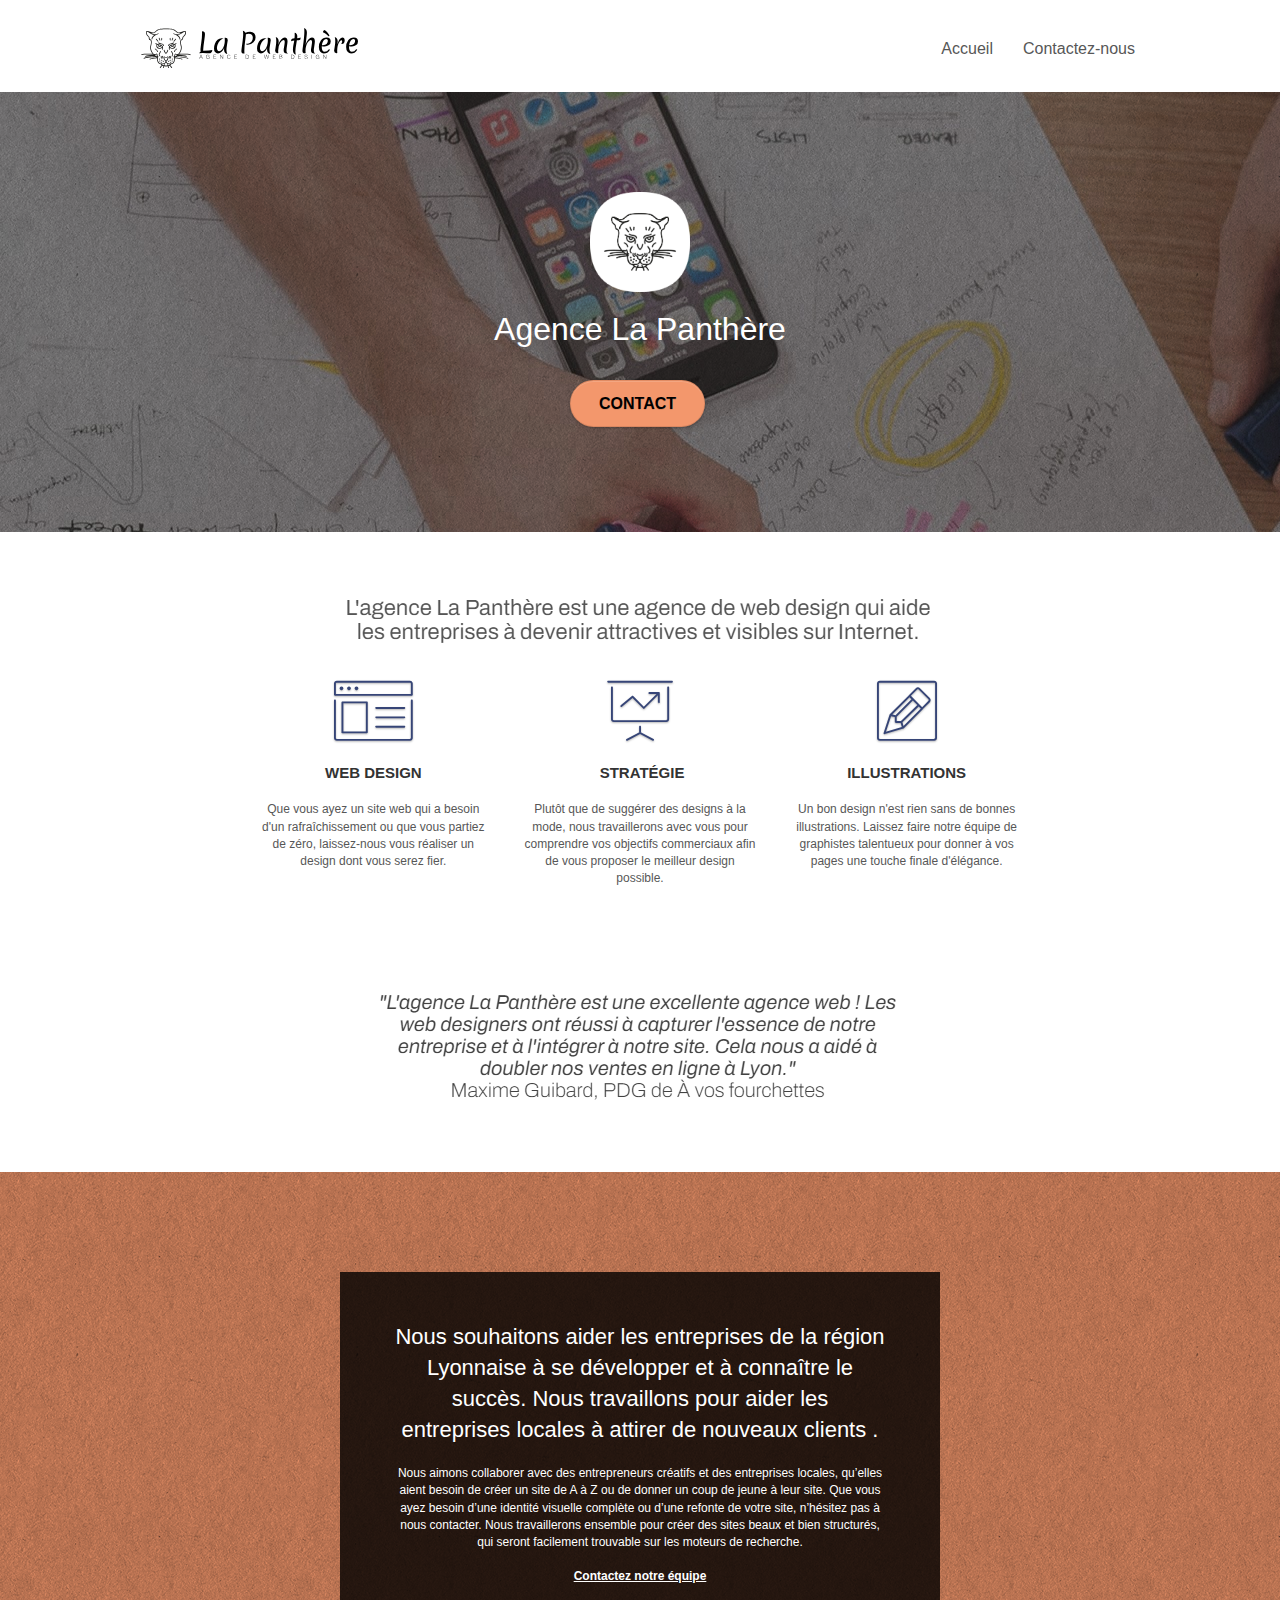
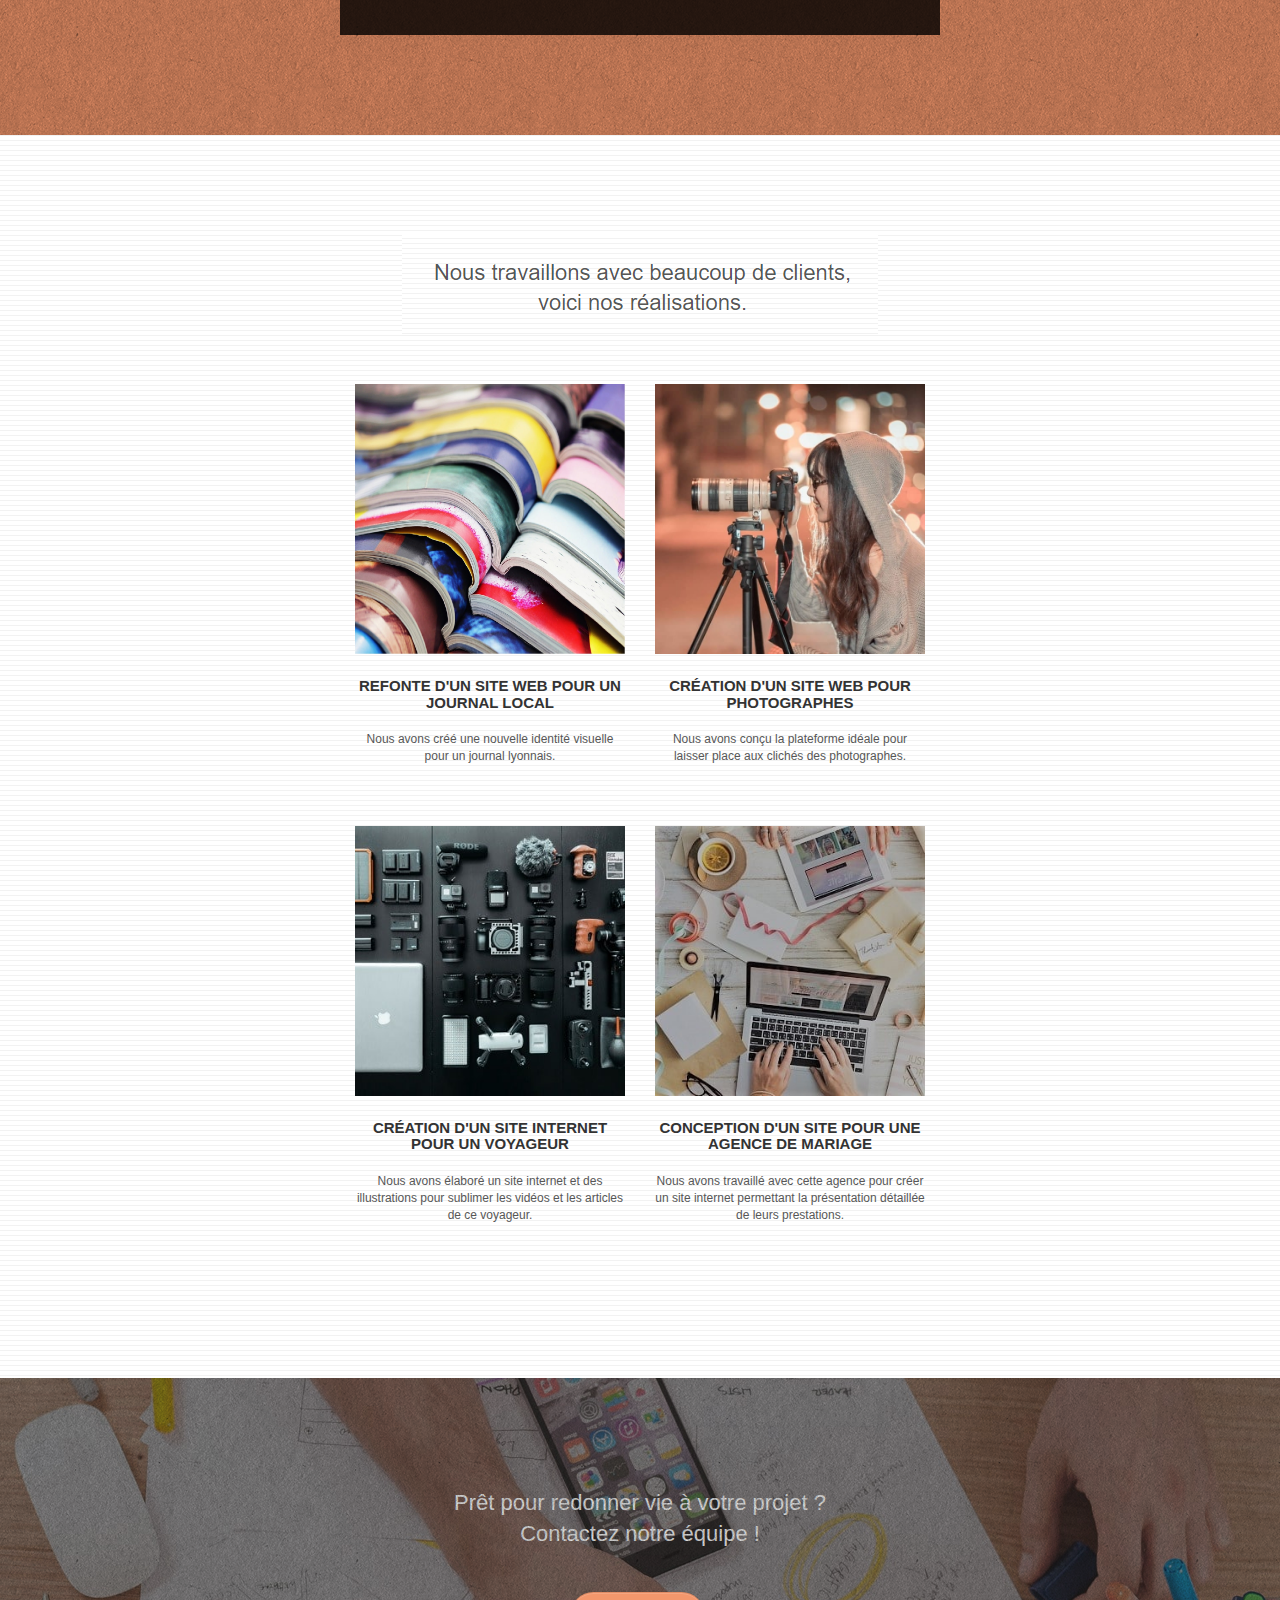
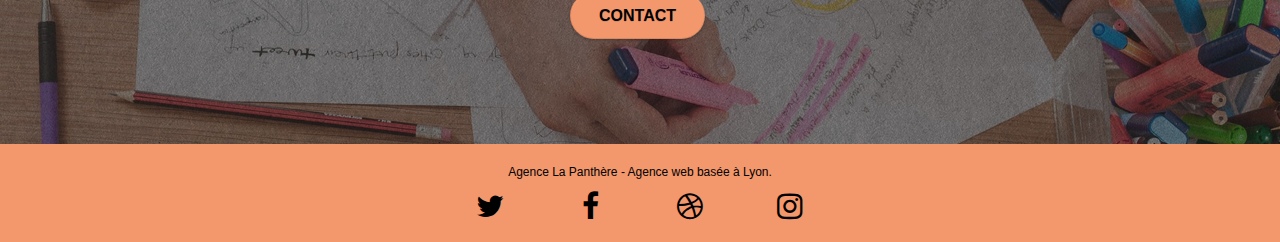
<file: index.html>
<!doctype html>
<html lang="fr">
<head>
    <meta charset="utf-8">
    <meta name="keywords" content="agence design web, design web, designer web lyon, agence web lyon, agence web">
    <meta name="description"
          content="Bienvenue sur le site de La Panthère, nous sommes une agence de Web Design basée à Lyon. Nous aidons les entreprises à devenir visibles sur Internet.">
    <meta name="viewport" content="width=device-width, initial-scale=1.0, viewport-fit=cover">
    <link rel="shortcut icon" type="image/png" href="favicon.jpg">

    <link rel="stylesheet" type="text/css" href="./css/bootstrap.css">
    <link rel="stylesheet" type="text/css" href="style.css">
    <link rel="stylesheet" type="text/css" href="./css/font-awesome.css">
    <link rel="stylesheet" type="text/css" href="./css/et-line.css">


    <title>La Panthère - Agence de Web Design de Lyon</title>


    <!-- Analytics -->

    <!-- Analytics END -->

</head>
<body>
<!-- Principal conteneur -->
<div class="page-container">

    <!-- bloc-0 -->
    <div class="bloc bgc-white l-bloc " id="bloc-0">
        <div class="container bloc-sm">

            <nav class="navbar row">
                <div class="navbar-header">
                    <a class="navbar-brand" href="index.html">
                        <img src="img/agence-la-panthere-monochrome.svg"
                             alt="paris web design logo agence web meilleure agence"
                             height="40"/>
                    </a>
                    <button id="nav-toggle" type="button" class="ui-navbar-toggle navbar-toggle" data-toggle="collapse"
                            data-target=".navbar-1">
                        <span class="sr-only">Toggle navigation</span><span class="icon-bar"></span><span
                            class="icon-bar"></span><span class="icon-bar"></span>
                    </button>
                </div>
                <div class="collapse navbar-collapse navbar-1 special-dropdown-nav">
                    <ul class="site-navigation nav navbar-nav">
                        <li>
                            <a href="index.html">Accueil</a>
                        </li>
                        <li>
                            <a href="page2.html">Contactez-nous</a>
                        </li>
                    </ul>
                </div>
            </nav>
        </div>
    </div>
    <!-- bloc-0 END -->

    <!-- bloc-1-presentation -->
    <div class="bloc bgc-dark-slate-blue bg-banniere d-bloc bg-t-edge bloc-bg-texture texture-paper b-parallax"
         id="bloc-1-hero">
        <div class="container bloc-lg">
            <div class="row tight-width-whitespace">
                <div class="col-sm-12">
                    <img src="img/logo.png" class="center-block image-resize-mode" width="100"
                         alt="Agence La Panthère, agence web paris, création logo paris"/>
                    <h1 class="text-center hero-bloc-text tc-white ">
                        Agence La Panthère
                    </h1>
                    <div class="text-center">
                        <a href="page2.html" class="btn btn-lg btn-clean btn-rd cta-hero btn-atomic-tangerine"
                           id="cta-hero">Contact</a>
                    </div>
                </div>
            </div>
        </div>
    </div>
    <!-- bloc-1-presentation END -->

    <!-- bloc-2-services -->
    <div class="bloc bgc-white l-bloc" id="bloc-2-services">
        <div class="container bloc-md">
            <div class="row">
                <div class="col-sm-12 text-center">
                    <img alt="L'agence La Panthère est une agence de Web Design qui aide les entreprises à devenir attractives et visibles sur Internet."
                         src="img/title.png" id="title"/>
                </div>
            </div>
            <div class="row voffset-lg med-width-whitespace">
                <div class="col-sm-4">
                    <div class="text-center">
                        <span class="et-icon-browser sm-shadow icon-dark-slate-blue icons icon-lg"></span>
                    </div>
                    <h3 class="mg-md text-center">
                        Web design
                    </h3>
                    <p class="text-center ">
                        Que vous ayez un site web qui a besoin d'un rafraîchissement ou que vous partiez de zéro,
                        laissez-nous vous réaliser un design dont vous serez fier.
                    </p>
                </div>
                <div class="col-sm-4">
                    <div class="text-center">
                        <span class="et-icon-presentation sm-shadow icon-dark-slate-blue icons icon-lg"></span>
                    </div>
                    <h3 class="mg-md text-center">
                        &nbsp;Stratégie
                    </h3>
                    <p class="text-center ">
                        Plutôt que de suggérer des designs à la mode, nous travaillerons avec vous pour comprendre vos
                        objectifs commerciaux afin de vous proposer le meilleur design possible.<br>
                    </p>
                </div>
                <div class="col-sm-4">
                    <div class="text-center">
                        <span class="et-icon-edit sm-shadow icon-dark-slate-blue icons icon-lg"></span>
                    </div>
                    <h3 class="mg-md text-center">
                        Illustrations
                    </h3>
                    <p class="text-center ">
                        Un bon design n'est rien sans de bonnes illustrations. Laissez faire notre équipe de graphistes
                        talentueux pour donner à vos pages une touche finale d'élégance.
                    </p>
                </div>
            </div>
            <div class="row voffset-lg voffset">
                <div class="col-xs-12 col-md-8 col-md-offset-2 text-center">
                    <img alt="L'agence La Panthère est une excellente agence web! Les web designers ont réussi à capturer l'essence de notre entreprise et à l'intégrer à notre site. Cela nous à aidé à doubler nos ventes en ligne à Lyon. Maxime Guibard, PDG de À vos fourchettes"
                         src="img/citation.png" id="citation"/>

                </div>
            </div>
        </div>
    </div>
    <!-- bloc-2-services END -->

    <!-- bloc-3-what-i-do -->
    <div class="bloc tc-white bgc-atomic-tangerine bg-presentation d-bloc bloc-bg-texture texture-paper b-parallax"
         id="bloc-3-what-i-do">
        <div class="container bloc-lg">
            <div class="row tight-width-whitespace black-background">
                <div class="col-sm-12">
                    <h2 class="mg-md text-center tc-white">
                        Nous souhaitons aider les entreprises de la région Lyonnaise à se développer et à connaître le
                        succès. Nous travaillons pour aider les entreprises locales à attirer de nouveaux clients .<br>
                    </h2>
                    <p class="text-center white">
                        Nous aimons collaborer avec des entrepreneurs créatifs et des entreprises locales, qu’elles aient
                        besoin de créer un site de A à Z ou de donner un coup de jeune à leur site. Que vous ayez besoin
                        d’une identité visuelle complète ou d’une refonte de votre site, n’hésitez pas à nous contacter.
                        Nous travaillerons ensemble pour créer des sites beaux et bien structurés, qui seront facilement
                        trouvable sur les moteurs de recherche. <br><br><a class="ltc-white bold-link"
                                                                           href="page2.html">Contactez notre
                        équipe</a><br>
                    </p>
                </div>
            </div>
        </div>
    </div>
    <!-- bloc-3-what-i-do END -->

    <!-- bloc-4-portfolio -->
    <div class="bloc bgc-white bg-lines-h2-bg bg-repeat l-bloc" id="bloc-4-portfolio">
        <div class="container bloc-lg">
            <div class="row">
                <div class="col-sm-12 text-center">
                    <img alt="Nous travaillons avec beaucoup de clients, voici nos réalisations" src="img/title2.png"
                         id="title2"/>
                </div>
            </div>
            <div class="row tight-width-whitespace portfolio-row">
                <div class="col-sm-6">
                    <a href="#" data-lightbox="img/1.jpg" data-gallery-id="gallery-1"
                       data-caption="Refonte d'un site web pour un journal local" data-frame="snapshot-lb"><img
                            src="img/1.jpg"
                            alt="paris web design logo agence web meilleure agence et refonte site web journal"
                            class="img-responsive portfolio-thumb"/></a>
                    <h3 class="mg-md text-center">
                        Refonte d'un site web pour un journal local
                    </h3>
                    <p class="text-center">
                        Nous avons créé une nouvelle identité visuelle pour un journal lyonnais.
                    </p>
                </div>
                <div class="col-sm-6">
                    <a href="#" data-lightbox="img/2.jpg" data-gallery-id="gallery-1"
                       data-caption="Création d'un site web pour photographes" data-frame="snapshot-lb"><img
                            src="img/2.jpg" class="img-responsive portfolio-thumb"
                            alt="paris web design logo agence web meilleure agence, Création d'un site web pour photographes"/></a>
                    <h3 class="mg-md text-center">
                        Création d'un site web pour photographes
                    </h3>
                    <p class="text-center">
                        Nous avons conçu la plateforme idéale pour laisser place aux clichés des photographes.
                    </p>
                </div>
            </div>
            <div class="row tight-width-whitespace portfolio-row">
                <div class="col-sm-6">
                    <a href="#" data-lightbox="img/3.jpg" data-gallery-id="gallery-1"
                       data-caption="Création d'un site internet pour un voyageur" data-frame="snapshot-lb"><img
                            src="img/3.jpg" class="img-responsive portfolio-thumb"
                            alt="paris web design logo agence web meilleure agence, Création d'un site web pour voyageur"/></a>
                    <h3 class="mg-md text-center">
                        Création d'un site internet pour un voyageur
                    </h3>
                    <p class="text-center">
                        Nous avons élaboré un site internet et des illustrations pour sublimer les vidéos et les
                        articles de ce voyageur.
                    </p>
                </div>
                <div class="col-sm-6">
                    <a href="#" data-lightbox="img/4.jpg" data-gallery-id="gallery-1"
                       data-caption="Conception d'un site pour une agence de mariage" data-frame="snapshot-lb"><img
                            src="img/4.jpg" class="img-responsive portfolio-thumb"
                            alt="paris web design logo agence web meilleure agence, Création d'un site web pour agence de mariage"/></a>
                    <h3 class="mg-md text-center">
                        Conception d'un site pour une agence de mariage
                    </h3>
                    <p class="text-center">
                        Nous avons travaillé avec cette agence pour créer un site internet permettant la présentation
                        détaillée de leurs prestations.
                    </p>
                </div>
            </div>
        </div>
    </div>
    <!-- bloc-4-portfolio END -->

    <!-- bloc-5-cta -->
    <div class="bloc bgc-dark-slate-blue bg-banniere d-bloc bloc-bg-texture texture-paper" id="bloc-5-cta">
        <div class="container bloc-lg">
            <div class="row">
                <h2 class="mg-md text-center tc-white">
                    Prêt pour redonner vie à votre projet ?<br>Contactez notre équipe !
                </h2>
                <div class="col-sm-12 text-center">
                    <a href="page2.html" class="btn btn-atomic-tangerine btn-clean btn-rd btn-lg cta-hero">Contact</a>
                </div>
            </div>
        </div>
    </div>
    <!-- bloc-5-cta END -->

    <!-- Footer - bloc-8 -->
    <div class="bloc bgc-atomic-tangerine d-bloc" id="bloc-8">
        <div class="container bloc-sm">
            <div class="row">
                <div class="col-sm-12">
                    <p class="text-center black">
                        Agence La Panthère - Agence web basée à Lyon.<br>
                    </p>
                    <div class="row row-no-gutters social">
                        <div class="col-sm-3">
                            <div class="text-center">
                                <a class="social" href="index.html"><span class="fa fa-twitter icon-md black" role="img"
                                                                          aria-label="Twitter"></span></a>
                            </div>
                        </div>
                        <div class="col-sm-3">
                            <div class="text-center">
                                <a class="social" href="index.html"><span class="fa fa-facebook icon-md black" role="img"
                                                                          aria-label="Facebook"></span></a>
                            </div>
                        </div>
                        <div class="col-sm-3">
                            <div class="text-center">
                                <a class="social" href="index.html"><span class="fa fa-dribbble icon-md black" role="img"
                                                                          aria-label="Dribble"></span></a>
                            </div>
                        </div>
                        <div class="col-sm-3">
                            <div class="text-center">
                                <a class="social" href="index.html"><span class="fa fa-instagram icon-md black" role="img"
                                                                          aria-label="Instagram"></span></a>
                            </div>
                        </div>
                    </div>
                </div>
            </div>
        </div>
    </div>
    <!-- Footer - bloc-8 END -->

</div>
<!-- Principal conteneur END -->

<script src="./js/jquery-2.1.0.js"></script>
<script src="./js/bootstrap.js"></script>
<script src="./js/blocs.js"></script>
<script src="./js/jquery.touchSwipe.js" defer></script>
<script src="./js/gmaps.js"></script>
</body>
</html>
</file>
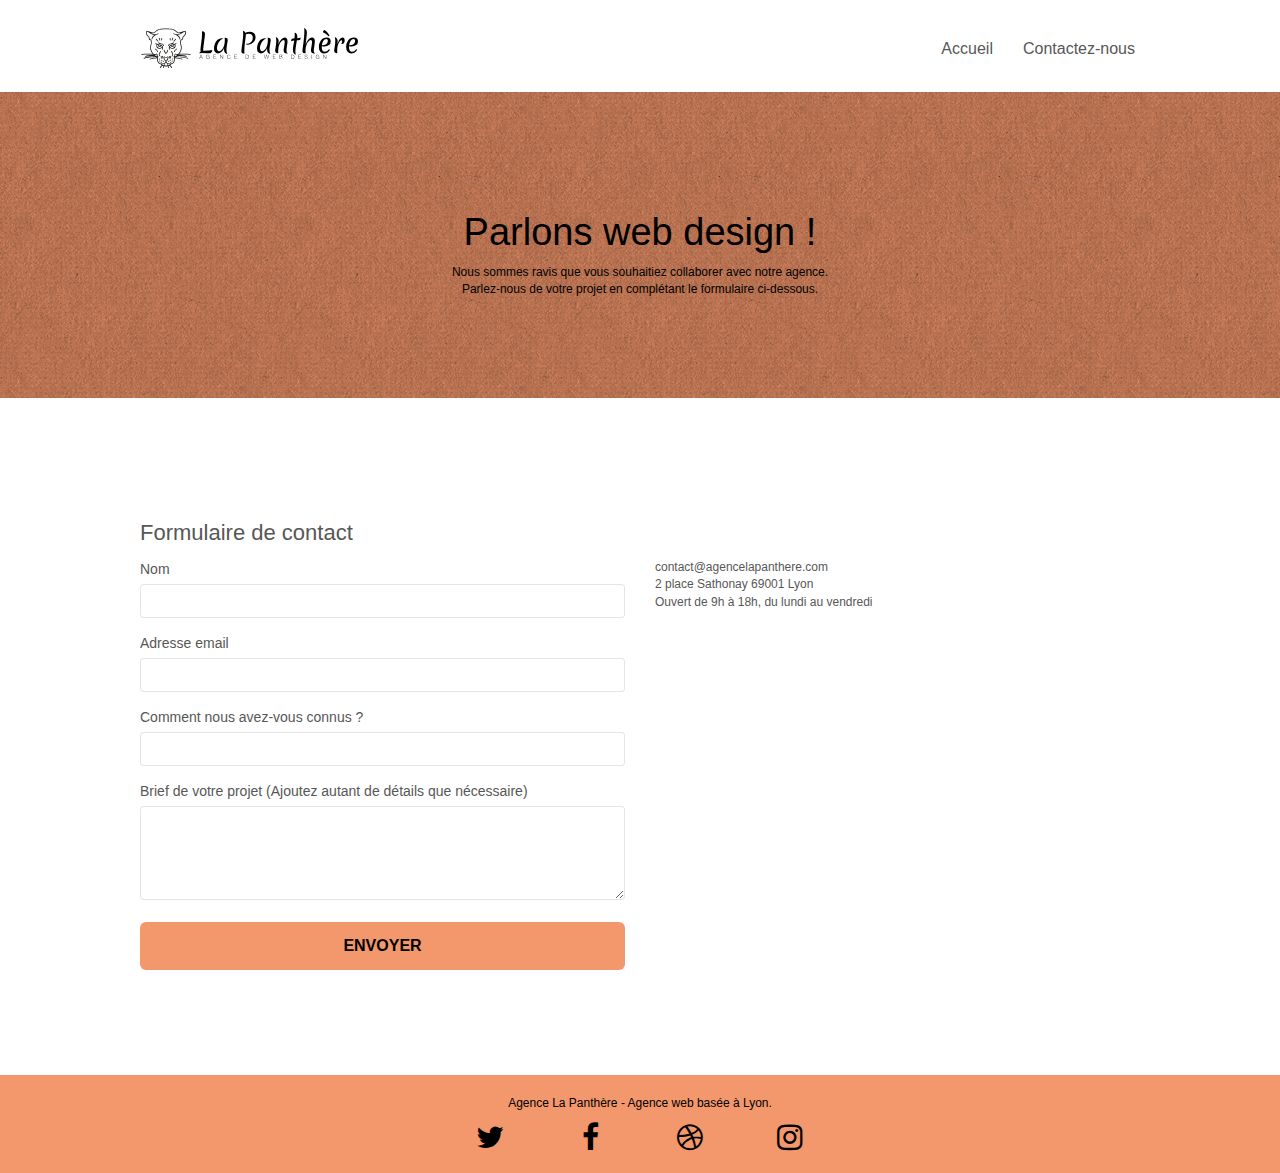
<file: page2.html>
<!doctype html>
<html lang="fr">
<head>
    <meta charset="utf-8">
    <meta name="keywords" content="contacter designer web, contacter agence web design lyon, contacter designer lyon">
    <meta name="description"
          content="Bienvenue sur la page de Contact de La Panthère. C'est ici que vous pouvez nous contacter afin de nous soumettre vos projets.">
    <meta name="viewport" content="width=device-width, initial-scale=1.0, viewport-fit=cover">
    <link rel="shortcut icon" type="image/png" href="favicon.jpg">

    <link rel="stylesheet" type="text/css" href="./css/bootstrap.css">
    <link rel="stylesheet" type="text/css" href="style.css">
    <link rel="stylesheet" type="text/css" href="./css/font-awesome.css">
    <link rel="stylesheet" type="text/css" href="./css/et-line.css">


    <title>Contactez-nous - La Panthère Web Design</title>


    <!-- Analytics -->

    <!-- Analytics END -->

</head>
<body>
<!-- Principal conteneur -->
<div class="page-container">

    <!-- bloc-0 -->
    <div class="bloc bgc-white l-bloc " id="bloc-0">
        <div class="container bloc-sm">
            <nav class="navbar row">
                <div class="navbar-header">
                    <a class="navbar-brand" href="index.html"><img src="img/agence-la-panthere-monochrome.svg"
                                                                   alt="atlanta web design logo" height="40"/></a>
                    <button id="nav-toggle" type="button" class="ui-navbar-toggle navbar-toggle" data-toggle="collapse"
                            data-target=".navbar-1">
                        <span class="sr-only">Toggle navigation</span><span class="icon-bar"></span><span
                            class="icon-bar"></span><span class="icon-bar"></span>
                    </button>
                </div>
                <div class="collapse navbar-collapse navbar-1 special-dropdown-nav">
                    <ul class="site-navigation nav navbar-nav">
                        <li>
                            <a href="index.html">Accueil</a>
                        </li>
                        <li>
                        </li>
                        <li>
                            <a href="page2.html">Contactez-nous</a>
                        </li>
                    </ul>
                </div>
            </nav>
        </div>
    </div>
    <!-- bloc-0 END -->

    <!-- bloc-6 -->
    <div class="bloc bg-dots-bg bg-repeat bgc-atomic-tangerine d-bloc bloc-bg-texture texture-paper" id="bloc-6">
        <div class="container bloc-lg">
            <div class="row">
                <div class="col-sm-12">
                    <h1 class="text-center hero-bloc-text black">
                        Parlons web design !
                    </h1>
                    <p class="text-center mg-lg black tight-width-whitespace">
                        Nous sommes ravis que vous souhaitiez collaborer avec notre agence.<br>
                        Parlez-nous de votre projet en complétant le formulaire ci-dessous.
                    </p>
                </div>
            </div>
        </div>
    </div>
    <!-- bloc-6 END -->

    <!-- bloc-7 -->
    <div class="bloc bgc-white l-bloc" id="bloc-7">
        <div class="container bloc-lg">
            <h2>Formulaire de contact</h2>
            <div class="row">
                <div class="col-sm-6">
                    <form id="form_1" novalidate data-success-msg="Your message has been sent."
                          data-fail-msg="Sorry it seems that our mail server is not responding, Sorry for the inconvenience!">
                        <div class="form-group">
                            <label for="name">
                                Nom
                            </label>
                            <input id="name" class="form-control" required/>
                        </div>
                        <div class="form-group">
                            <label for="email">
                                Adresse email
                            </label>
                            <input id="email" class="form-control" type="email" required/>
                        </div>
                        <div class="form-group">
                            <label for="input_504">
                                Comment nous avez-vous connus ?
                            </label>
                            <input class="form-control" type="text" required id="input_504"/>
                        </div>
                        <div class="form-group">
                            <label for="message">
                                Brief de votre projet (Ajoutez autant de détails que nécessaire)<br>
                            </label>
                            <textarea id="message" class="form-control" rows="4" cols="50" required></textarea>
                        </div>
                        <button class="bloc-button btn btn-lg btn-block cta-hero btn-atomic-tangerine" type="submit">
                            Envoyer
                        </button>
                    </form>
                </div>
                <div class="col-sm-6">
                    <p>
                        contact@agencelapanthere.com<br>2 place Sathonay 69001 Lyon<br>Ouvert de 9h à 18h, du lundi au
                        vendredi<br>
                    </p>
                </div>
            </div>
        </div>
    </div>
    <!-- bloc-7 END -->

    <!-- ScrollToTop Button -->
    <a class="bloc-button btn btn-d scrollToTop" onclick="scrollToTarget('1')"><span
            class="fa fa-chevron-up"></span></a>
    <!-- ScrollToTop Button END-->


    <!-- Footer - bloc-8 -->
    <div class="bloc bgc-atomic-tangerine d-bloc" id="bloc-8">
        <div class="container bloc-sm">
            <div class="row">
                <div class="col-sm-12">
                    <p class="text-center black">
                        Agence La Panthère - Agence web basée à Lyon.<br>
                    </p>
                    <div class="row row-no-gutters social">
                        <div class="col-sm-3">
                            <div class="text-center">
                                <a class="social" href="index.html"><span class="fa fa-twitter icon-md black" role="img"
                                                                          aria-label="Twitter"></span></a>
                            </div>
                        </div>
                        <div class="col-sm-3">
                            <div class="text-center">
                                <a class="social" href="index.html"><span class="fa fa-facebook icon-md black" role="img"
                                                                          aria-label="Facebook"></span></a>
                            </div>
                        </div>
                        <div class="col-sm-3">
                            <div class="text-center">
                                <a class="social" href="index.html"><span class="fa fa-dribbble icon-md black" role="img"
                                                                          aria-label="Dribbble"></span></a>
                            </div>
                        </div>
                        <div class="col-sm-3">
                            <div class="text-center">
                                <a class="social" href="index.html"><span class="fa fa-instagram icon-md black" role="img"
                                                                          aria-label="Instagram"></span></a>
                            </div>
                        </div>
                    </div>
                </div>
            </div>
        </div>
    </div>
    <!-- Footer - bloc-8 END -->
</div>
<!-- Principal conteneur END -->
<script src="./js/jquery-2.1.0.js"></script>
<script src="./js/bootstrap.js"></script>
<script src="./js/blocs.js"></script>
<script src="./js/jqBootstrapValidation.js"></script>
<script src="./js/formHandler.js"></script>
</body>
</html>
</file>
<file: style.css>
body {
    margin: 0;
    padding: 0;
    background: #FFF;
    overflow-x: hidden;
    -webkit-font-smoothing: antialiased;
    -moz-osx-font-smoothing: grayscale;
}

a,
button {
    transition: all .3s ease-in-out;
    outline: none !important;
}

a:hover {
    text-decoration: none;
    cursor: pointer;
}

#page-loading-blocs-notifaction {
    position: fixed;
    top: 0;
    bottom: 0;
    width: 100%;
    z-index: 100000;
    background: #FFFFFF no-repeat center center;
}

.bloc {
    width: 100%;
    clear: both;
    background: 50% 50% no-repeat;
    padding: 0 50px;
    -webkit-background-size: cover;
    -moz-background-size: cover;
    -o-background-size: cover;
    background-size: cover;
    position: relative;
}

.bloc .container {
    padding-left: 0;
    padding-right: 0;
}

.bloc-lg {
    padding: 100px 50px;
}

.bloc-md {
    padding: 50px;
}

.bloc-sm {
    padding: 20px 50px;
}

.bg-center,
.bg-l-edge,
.bg-r-edge,
.bg-t-edge,
.bg-b-edge,
.bg-tl-edge,
.bg-bl-edge,
.bg-tr-edge,
.bg-br-edge,
.bg-repeat {
    -webkit-background-size: auto !important;
    -moz-background-size: auto !important;
    -o-background-size: auto !important;
    background-size: auto !important;
}

.bg-repeat {
    background: repeat;
}

.bg-t-edge {
    background: top no-repeat;
}

.bloc-bg-texture::before {
    content: "";
    background-size: 2px 2px;
    position: absolute;
    top: 0;
    bottom: 0;
    left: 0;
    right: 0;
}

.texture-paper::before {
    background: url("img/texture-paper.png");
    background-size: 280px 280px;
}

.b-parallax {
    background-attachment: fixed;
}

.d-bloc {
    color: rgba(255, 255, 255, .7);
}

.d-bloc button:hover {
    color: rgba(255, 255, 255, .9);
}

.d-bloc .icon-round,
.d-bloc .icon-square,
.d-bloc .icon-rounded,
.d-bloc .icon-semi-rounded-a,
.d-bloc .icon-semi-rounded-b {
    border-color: rgba(255, 255, 255, .9);
}

.d-bloc .divider-h span {
    border-color: rgba(255, 255, 255, .2);
}

.d-bloc .a-btn,
.d-bloc .navbar a,
.d-bloc .navbar-brand,
.d-bloc a .icon-sm,
.d-bloc a .icon-md,
.d-bloc a .icon-lg,
.d-bloc a .icon-xl,
.d-bloc h1 a,
.d-bloc h2 a,
.d-bloc h3 a,
.d-bloc h4 a,
.d-bloc h5 a,
.d-bloc h6 a,
.d-bloc p a {
    color: rgba(255, 255, 255, .6);
}

.d-bloc .a-btn:hover,
.d-bloc .navbar a:hover,
.d-bloc .navbar-brand:hover,
.d-bloc a:hover .icon-sm,
.d-bloc a:hover .icon-md,
.d-bloc a:hover .icon-lg,
.d-bloc a:hover .icon-xl,
.d-bloc h1 a:hover,
.d-bloc h2 a:hover,
.d-bloc h3 a:hover,
.d-bloc h4 a:hover,
.d-bloc h5 a:hover,
.d-bloc h6 a:hover,
.d-bloc p a:hover {
    color: rgba(255, 255, 255, 1);
}

.d-bloc .navbar-toggle .icon-bar {
    background: rgba(255, 255, 255, 1);
}

.d-bloc .btn-wire,
.d-bloc .btn-wire:hover {
    color: rgba(255, 255, 255, 1);
    border-color: rgba(255, 255, 255, 1);
}

.d-bloc .panel {
    color: rgba(0, 0, 0, .5);
}

.d-bloc .panel button:hover {
    color: rgba(0, 0, 0, .7);
}

.d-bloc .panel i {
    border-color: rgba(0, 0, 0, .7);
}

.d-bloc .panel .divider-h span {
    border-color: rgba(0, 0, 0, .1);
}

.d-bloc .panel .a-btn {
    color: rgba(0, 0, 0, .6);
}

.d-bloc .panel .a-btn:hover {
    color: rgba(0, 0, 0, 1);
}

.d-bloc .panel .btn-wire,
.d-bloc .panel .btn-wire:hover {
    color: rgba(0, 0, 0, .7);
    border-color: rgba(0, 0, 0, .3);
}

.d-bloc .panel,
.l-bloc {
    color: rgba(0, 0, 0, .5);
}

.d-bloc .panel button:hover,
.l-bloc button:hover {
    color: rgba(0, 0, 0, .7);
}

.l-bloc .icon-round,
.l-bloc .icon-square,
.l-bloc .icon-rounded,
.l-bloc .icon-semi-rounded-a,
.l-bloc .icon-semi-rounded-b {
    border-color: rgba(0, 0, 0, .7);
}

.d-bloc .panel .divider-h span,
.l-bloc .divider-h span {
    border-color: rgba(0, 0, 0, .1);
}

.d-bloc .panel .a-btn,
.l-bloc .a-btn,
.l-bloc .navbar a,
.l-bloc .navbar-brand,
.l-bloc a .icon-sm,
.l-bloc a .icon-md,
.l-bloc a .icon-lg,
.l-bloc a .icon-xl,
.l-bloc h1 a,
.l-bloc h2 a,
.l-bloc h3 a,
.l-bloc h4 a,
.l-bloc h5 a,
.l-bloc h6 a,
.l-bloc p a {
    color: rgba(0, 0, 0, .6);
}

.d-bloc .panel .a-btn:hover,
.l-bloc .a-btn:hover,
.l-bloc .navbar a:hover,
.l-bloc .navbar-brand:hover,
.l-bloc a:hover .icon-sm,
.l-bloc a:hover .icon-md,
.l-bloc a:hover .icon-lg,
.l-bloc a:hover .icon-xl,
.l-bloc h1 a:hover,
.l-bloc h2 a:hover,
.l-bloc h3 a:hover,
.l-bloc h4 a:hover,
.l-bloc h5 a:hover,
.l-bloc h6 a:hover,
.l-bloc p a:hover {
    color: rgba(0, 0, 0, 1);
}

.l-bloc .navbar-toggle .icon-bar {
    color: rgba(0, 0, 0, .6);
}

.d-bloc .panel .btn-wire,
.d-bloc .panel .btn-wire:hover,
.l-bloc .btn-wire,
.l-bloc .btn-wire:hover {
    color: rgba(0, 0, 0, .7);
    border-color: rgba(0, 0, 0, .3);
}

.voffset {
    margin-top: 30px;
}

.voffset-lg {
    margin-top: 80px;
}

.row-no-gutters {
    margin-right: 0;
    margin-left: 0;
}

.row.row-no-gutters > [class^="col-"],
.row.row-no-gutters > [class*=" col-"] {
    padding-right: 0;
    padding-left: 0;
}

#bloc-1-hero h1 {
    font-size: 32px;
}

.navbar {
    margin-bottom: 0;
    z-index: 1;
}

.navbar-brand {
    height: auto;
    padding: 3px 15px;
    font-size: 25px;
    font-weight: 600;
    line-height: 44px;
}

.navbar-brand img {
    max-height: 200px;
    margin: 0 5px 0 0;
    display: inline;
}

.navbar-brand img[src$=svg] {
    min-width: 100px;
}

.nav-center .navbar-brand img {
    margin: 0;
}

.navbar .nav {
    padding-top: 2px;
    margin-right: -16px;
    float: right;
    z-index: 1;
}

.nav > li {
    float: left;
    margin-top: 4px;
    font-size: 16px;
}

.navbar-nav .open .dropdown-menu > li > a {
    text-align: inherit;
}

.nav > li a:hover,
.nav > li a:focus {
    background: transparent;
}

.navbar-toggle {
    margin: 10px 10px 0 0;
    border: 0;
}

.navbar-toggle:hover {
    background: transparent !important;
}

.navbar-toggle .icon-bar {
    background-color: rgba(0, 0, 0, .5);
    width: 26px;
}

.nav-invert .navbar .nav {
    float: left;
}

.nav-invert .navbar-header,
.nav-invert .navbar-brand {
    float: right;
    position: relative;
    z-index: 2;
}

@media (min-width: 768px) {
    .site-navigation {
        position: absolute;
        top: 50%;
        right: 20px;
        transform: translate(0, -50%);

    }

    .nav > li .dropdown-menu a,
    .nav > li .dropdown-menu a:hover {
        color: #484848;
    }

    .nav-invert .site-navigation {
        left: 0;
        right: 0;
    }

    .nav-center {
        text-align: center;
    }

    .nav-center .navbar-header {
        width: 100%;
    }

    .nav-center .navbar-header,
    .nav-center .navbar-brand,
    .nav-center .nav > li {
        float: none;
        display: inline-block;
    }

    .nav-center .site-navigation {
        position: relative;
        width: 100%;
        right: 0;
        margin-right: 0;
        margin-top: 20px;
    }

    .nav-center.mini-nav .navbar-toggle {
        float: none;
        margin: 10px auto 0;
    }
}

.nav > li > .dropdown a {
    background: none !important;
    display: block;
    padding: 14px 15px;
}

nav .caret {
    margin: 0 5px;
}

.dropdown-menu .dropdown-menu {
    top: -8px;
    left: 100%;
}

.dropdown-menu .dropmenu-flow-right {
    top: 100%;
    left: 0;
    margin-left: -1px;
    border-top-left-radius: 0;
    border-top-right-radius: 0;
}

.dropdown-menu .dropdown span {
    border: 4px solid transparent;
    border-left-color: black;
    margin: 6px -5px 0 0 !important;
    float: right;
}

.mg-md {
    margin-top: 10px;
    margin-bottom: 20px;
}

.mg-lg {
    margin-top: 10px;
    margin-bottom: 40px;
}

.btn {
    margin: 0 5px 5px 0;
}

.btn.pull-right {
    margin: 0 0 5px 5px;
}

.btn-d,
.btn-d:hover,
.btn-d:focus {
    color: #FFF;
    background: rgba(0, 0, 0, .3);
}

button {
    outline: none !important;
}

.btn-rd {
    border-radius: 40px;
}

.btn-clean {
    border: 1px solid rgba(0, 0, 0, .08);
    border-bottom-color: rgba(0, 0, 0, .1);
    text-shadow: 0 1px 0 rgba(0, 0, 1, .1);
    box-shadow: 0 1px 3px rgba(0, 0, 1, .25), inset 0 1px 0 0 rgba(255, 255, 255, .15);
}

.icon-md {
    font-size: 30px !important;
}

.icon-lg {
    font-size: 60px !important;
}

.sm-shadow {
    text-shadow: 0 1px 2px rgba(0, 0, 0, .3);
}

.panel-sq,
.panel-sq .panel-heading,
.panel-sq .panel-footer {
    border-radius: 0;
}

.panel-rd {
    border-radius: 30px;
}

.panel-rd .panel-heading {
    border-radius: 29px 29px 0 0;
}

.panel-rd .panel-footer {
    border-radius: 0 0 29px 29px;
}

.form-control {
    border-color: rgba(0, 0, 0, .1);
    box-shadow: none;
}

.scrollToTop {
    width: 40px;
    height: 40px;
    position: fixed;
    bottom: 20px;
    right: 20px;
    opacity: 0;
    z-index: 500;
    transition: all .3s ease-in-out;
}

.scrollToTop span {
    margin-top: 6px;
}

.showScrollTop {
    font-size: 14px;
    opacity: 1;
}

a[data-lightbox] {
    position: relative;
    display: block;
    text-align: center;
}

a[data-lightbox]:hover::before {
    content: "+";
    font-family: "HelveticaNeue-Light", "Helvetica Neue Light", "Helvetica Neue", Helvetica, Arial, sans-serif;
    font-size: 32px;
    width: 50px;
    height: 50px;
    margin-left: -25px;
    border-radius: 50%;
    background: rgba(0, 0, 0, .6);
    color: #FFF;
    font-weight: 100;
    z-index: 1;
    position: absolute;
    top: 50%;
    transform: translateY(-50%);
}

a[data-lightbox]:hover img {
    opacity: 0.6;
    -webkit-animation-fill-mode: none;
    animation-fill-mode: none;
}

#lightbox-modal {
    display: flex;
    align-items: center;
}

#lightbox-modal .modal-dialog {
    width: 90%;
    max-width: 900px;
    margin: 0 auto 0;
}

#lightbox-modal .modal-dialog img {
    max-height: 90vh;
    margin: 0 auto;
}

.lightbox-caption {
    padding: 20px;
    color: #FFF;
    background: rgba(0, 0, 0, .5);
    position: absolute;
    left: 15px;
    right: 15px;
    bottom: 5px;
}

.close-lightbox {
    color: #FFF;
    font-size: 30px;
    position: absolute;
    top: 20px;
    right: 20px;
    z-index: 20;
    background: rgba(0, 0, 0, .5);
    border: none;
    line-height: 30px;
    padding: 0 9px 5px;
    opacity: 0.3;
}

.close-lightbox:hover,
.next-lightbox:hover,
.prev-lightbox:hover {
    opacity: 1.0;
    color: #FFF;
}

.next-lightbox,
.prev-lightbox {
    font-size: 20px;
    color: rgba(255, 255, 255, .9);
    background: rgba(0, 0, 0, .5);
    transition: all .2s ease-in-out;
    position: absolute;
    top: 45%;
    z-index: 1;
    opacity: 0.4;
}

.next-lightbox {
    padding: 6px 8px 1px 13px;
    right: 25px;
}

.prev-lightbox {
    padding: 6px 13px 1px 10px;
    left: 25px;
}

.snapshot-lb .modal-body {
    padding-bottom: 45px;
}

.snapshot-lb .lightbox-caption {
    padding: 0;
    color: rgba(0, 0, 0, .5);
    background: none;
}

h1,
h2,
h3,
h4,
h5,
h6,
p,
label,
.btn,
a {
    font-family: Helvetica, sans-serif;
    font-weight: 400;
    color: #575757 !important;
}

.container {
    max-width: 1000px;
}

.hero-bloc-text {
    font-size: 38px;
}

.hero-bloc-text-sub {
    font-size: 36px;
}

.statement-bloc-text {
    line-height: 26px;
    font-style: italic;
    font-size: 20px;
    text-align: center;
    font-weight: lighter;
    max-width: 520px;
    margin: auto auto auto auto;
}

p {
    font-size: 12px;
}

.tight-width-whitespace {
    max-width: 600px;
    margin: auto auto auto auto;
}

.h1 {
    font-size: 20px;
    font-family: "Open Sans", sans-serif;
}

.cta-hero {
    margin-top: 22px;
    color: #FFFFFF !important;
    text-transform: uppercase;
    padding: 12px 28px 12px 28px;
    font-size: 16px;
    font-weight: 700;
}

.social {
    max-width: 400px;
    margin: auto auto auto auto;
}

h2 {
    font-size: 22px;
    line-height: 1.4em;
}

h3 {
    font-size: 15px;
    text-transform: uppercase;
    font-weight: 700;
    color: #333333 !important;
}

.med-width-whitespace {
    max-width: 800px;
    margin: auto auto auto auto;
    box-shadow: 0 0 0 #000000;
}

h1 {
    color: #333333 !important;
}

h4 {
    color: #333333 !important;
}

.icons {
    margin-bottom: 14px;
    margin-top: 24px;
}

.white {
    color: #FFFFFF !important;
}

.portfolio-thumb {
    margin-bottom: 24px;
}

.portfolio-row {
    margin-bottom: 44px;
    margin-top: 50px;
}

.avatar {
    box-shadow: 0 4px 9px rgba(0, 0, 0, 0.3);
}

.black-background {
    background-color: rgba(0,0,0,0.8);
    padding: 40px 40px 40px 40px;
}

.bold-link {
    font-weight: 900;
    text-decoration: underline !important;
}

.bgc-white {
    background-color: #FFFFFF;
}

.bgc-dark-slate-blue {
    background-color: #364577;
}

.bgc-atomic-tangerine {
    background-color: #F3976C;
}

.tc-white {
    color: white !important;
}

.btn-atomic-tangerine {
    background: #F3976C;
    color: black !important;
}

.btn-atomic-tangerine:hover {
    background: #c27956 !important;
    color: #FFFFFF !important;
}

.ltc-white {
    color: #FFFFFF !important;
}

.ltc-white:hover {
    color: #cccccc !important;
}

.ltc-atomic-tangerine {
    color: #F3976C !important;
}

.ltc-atomic-tangerine:hover {
    color: #c27956 !important;
}

.icon-dark-slate-blue {
    color: #364577 !important;
    border-color: #364577 !important;
}

.bg-dots-bg {
    background-image: url("img/dots-bg.png");
}

.bg-lines-h2-bg {
    background-image: url("img/lines-h2-bg.png");
}

.bg-banniere {
    background-image: url("img/agence-la-panthere.jpg");
}

.bg-presentation {
    background-image: url("img/image-de-presentation.jpg");
}

@media (max-width: 1024px) {
    .bloc {
        padding-left: 20px;
        padding-right: 20px;
    }

    .bloc.full-width-bloc,
    .bloc-tile-2.full-width-bloc .container,
    .bloc-tile-3.full-width-bloc .container,
    .bloc-tile-4.full-width-bloc .container {
        padding-left: 0;
        padding-right: 0;
    }
}

@media (max-width: 992px) and (min-width: 768px) {
    .navbar .nav {
        max-width: 80%
    }

    .nav-center.navbar .nav {
        max-width: 100%
    }
}

@media only screen and (min-width: 768px) and (max-width: 1024px) and (orientation: landscape) {
    .b-parallax {
        background-attachment: scroll;
    }
}

@media only screen and (min-width: 1024px) and (max-width: 1366px) and (-webkit-min-device-pixel-ratio: 1.5) {
    .b-parallax {
        background-attachment: scroll;
    }
}

@media (max-width: 991px) {
    .container {
        width: 100%;
    }

    .b-parallax {
        background-attachment: scroll;
    }

    .page-container,
    #hero-bloc {
        overflow-x: hidden;
        position: relative;
    }

    .bloc {
        /*padding-left: env(safe-area-inset-left);
        padding-right: env(safe-area-inset-right);*/
        padding-left: 50px;
        padding-right: 50px;
    }

    .bloc-group,
    .bloc-group .bloc {
        display: block;
        width: 100%;
    }

    .bloc-fill-screen .fill-bloc-top-edge,
    .bloc-fill-screen .fill-bloc-bottom-edge {
        /*padding: 0 env(safe-area-inset-right) 0 env(safe-area-inset-left);*/
        padding: 0 50px 0 50px;
    }
}

@media (max-width: 767px) {
    .page-container {
        overflow-x: hidden;
        position: relative;
    }

    h1,
    h2,
    h3,
    h4,
    h5,
    h6,
    p,
    #disqus_thread {
        padding-left: 10px !important;
        padding-right: 10px !important;
    }

    .b-parallax {
        background-attachment: scroll;
    }

    .navbar .nav {
        padding-top: 0;
        border-top: 1px solid rgba(0, 0, 0, .2);
        float: none !important;
    }

    .navbar.row {
        margin-left: 0;
        margin-right: 0;
    }

    .site-navigation {
        position: inherit;
        transform: none;
        -ms-transform: none;
    }

    .nav > li {
        margin-top: 0;
        border-bottom: 1px solid rgba(0, 0, 0, .1);
        background: rgba(0, 0, 0, .05);
        text-align: left;
        padding-left: 15px;
        width: 100%;
    }

    .nav > li:hover {
        background: rgba(0, 0, 0, .08);
    }

    .dropdown .dropdown a .caret {
        float: none;
        margin: 5px 0 0 10px !important;
        border: 4px solid transparent;
        border-top-color: black;
    }

    #hero-bloc .navbar .nav {
        background: rgba(0, 0, 0, .8);
    }

    #hero-bloc .navbar .nav a {
        color: rgba(255, 255, 255, .6);
    }

    .hero {
        padding: 50px 0;
    }

    .hero-nav {
        left: -1px;
        right: -1px;
    }

    .navbar-collapse {
        padding: 0;
        overflow-x: hidden;
        -webkit-box-shadow: none;
        box-shadow: none;
    }

    .navbar-brand img {
        max-height: 40px;
        width: auto;
    }

    .nav-invert .navbar-header {
        float: none;
        width: 100%;
    }

    .nav-invert .navbar-toggle {
        float: left;
        margin-left: 10px;
    }

    .bloc {
        padding-left: 0;
        padding-right: 0;
    }

    .bloc-xxl,
    .bloc-xl,
    .bloc-lg {
        padding: 40px 0;
    }

    .bloc-sm,
    .bloc-md {
        padding-left: 0;
        padding-right: 0;
    }

    .bloc-tile-2 .container,
    .bloc-tile-3 .container,
    .bloc-tile-4 .container,
    .bloc-fill-screen .fill-bloc-top-edge,
    .bloc-fill-screen .fill-bloc-bottom-edge {
        padding-left: 0;
        padding-right: 0;
    }

    .a-block {
        padding: 0 10px;
    }

    .btn-dwn {
        display: none;
    }

    .voffset {
        margin-top: 5px;
    }

    .voffset-md {
        margin-top: 20px;
    }

    .voffset-lg {
        margin-top: 30px;
    }

    form {
        padding: 5px;
    }

    .close-lightbox {
        display: inline-block;
    }

    .blocsapp-device-iphone5 {
        background-size: 216px 425px;
        padding-top: 60px;
        width: 216px;
        height: 425px;
    }

    .blocsapp-device-iphone5 img {
        width: 180px;
        height: 320px;
    }

    .col-sm-6 > a {
        width: 345px;
        margin: 0 auto;
    }

    .col-sm-6 > a > img{
        width: 345px;
        height: 345px;
        margin: 0;
    }

    #bloc-5-cta  .row {
        margin: 0 15px;
    }

    #bloc-8 .row.row-no-gutters.social {
        display: flex;
        justify-content: space-around;
    }

    #title2, #citation, #title {
        max-width: 476px;
        width: 100%;
        padding: 0 10px;
    }
}

.black {
    color: black !important;
}

@media (max-width: 400px) {
    .bloc {
        padding-left: 0;
        padding-right: 0;
    }
}

@media (max-width: 767px) {
    .bloc-mob-center-text {
        text-align: center;
    }
}
</file>
<file: css/et-line.css>
@font-face {
    font-family: et-line;
    src: url(../fonts/et-line.eot);
    src: url(../fonts/et-line.eot?#iefix) format('embedded-opentype'), url(../fonts/et-line.woff) format('woff'), url(../fonts/et-line.ttf) format('truetype'), url(../fonts/et-line.svg#et-line) format('svg');
    font-weight: 400;
    font-style: normal
}

.et-icon-adjustments,
.et-icon-alarmclock,
.et-icon-anchor,
.et-icon-aperture,
.et-icon-attachment,
.et-icon-bargraph,
.et-icon-basket,
.et-icon-beaker,
.et-icon-bike,
.et-icon-book-open,
.et-icon-briefcase,
.et-icon-browser,
.et-icon-calendar,
.et-icon-camera,
.et-icon-caution,
.et-icon-chat,
.et-icon-circle-compass,
.et-icon-clipboard,
.et-icon-clock,
.et-icon-cloud,
.et-icon-compass,
.et-icon-desktop,
.et-icon-dial,
.et-icon-document,
.et-icon-documents,
.et-icon-download,
.et-icon-dribbble,
.et-icon-edit,
.et-icon-envelope,
.et-icon-expand,
.et-icon-facebook,
.et-icon-flag,
.et-icon-focus,
.et-icon-gears,
.et-icon-genius,
.et-icon-gift,
.et-icon-global,
.et-icon-globe,
.et-icon-googleplus,
.et-icon-grid,
.et-icon-happy,
.et-icon-hazardous,
.et-icon-heart,
.et-icon-hotairballoon,
.et-icon-hourglass,
.et-icon-key,
.et-icon-laptop,
.et-icon-layers,
.et-icon-lifesaver,
.et-icon-lightbulb,
.et-icon-linegraph,
.et-icon-linkedin,
.et-icon-lock,
.et-icon-magnifying-glass,
.et-icon-map,
.et-icon-map-pin,
.et-icon-megaphone,
.et-icon-mic,
.et-icon-mobile,
.et-icon-newspaper,
.et-icon-notebook,
.et-icon-paintbrush,
.et-icon-paperclip,
.et-icon-pencil,
.et-icon-phone,
.et-icon-picture,
.et-icon-pictures,
.et-icon-piechart,
.et-icon-presentation,
.et-icon-pricetags,
.et-icon-printer,
.et-icon-profile-female,
.et-icon-profile-male,
.et-icon-puzzle,
.et-icon-quote,
.et-icon-recycle,
.et-icon-refresh,
.et-icon-ribbon,
.et-icon-rss,
.et-icon-sad,
.et-icon-scissors,
.et-icon-scope,
.et-icon-search,
.et-icon-shield,
.et-icon-speedometer,
.et-icon-strategy,
.et-icon-streetsign,
.et-icon-tablet,
.et-icon-target,
.et-icon-telescope,
.et-icon-toolbox,
.et-icon-tools,
.et-icon-tools-2,
.et-icon-trophy,
.et-icon-tumblr,
.et-icon-twitter,
.et-icon-upload,
.et-icon-video,
.et-icon-wallet,
.et-icon-wine {
    font-family: et-line;
    speak: none;
    font-style: normal;
    font-weight: 400;
    font-variant: normal;
    text-transform: none;
    line-height: 1;
    -webkit-font-smoothing: antialiased;
    -moz-osx-font-smoothing: grayscale;
    display: inline-block
}

.et-icon-mobile:before {
    content: "\e000"
}

.et-icon-laptop:before {
    content: "\e001"
}

.et-icon-desktop:before {
    content: "\e002"
}

.et-icon-tablet:before {
    content: "\e003"
}

.et-icon-phone:before {
    content: "\e004"
}

.et-icon-document:before {
    content: "\e005"
}

.et-icon-documents:before {
    content: "\e006"
}

.et-icon-search:before {
    content: "\e007"
}

.et-icon-clipboard:before {
    content: "\e008"
}

.et-icon-newspaper:before {
    content: "\e009"
}

.et-icon-notebook:before {
    content: "\e00a"
}

.et-icon-book-open:before {
    content: "\e00b"
}

.et-icon-browser:before {
    content: "\e00c"
}

.et-icon-calendar:before {
    content: "\e00d"
}

.et-icon-presentation:before {
    content: "\e00e"
}

.et-icon-picture:before {
    content: "\e00f"
}

.et-icon-pictures:before {
    content: "\e010"
}

.et-icon-video:before {
    content: "\e011"
}

.et-icon-camera:before {
    content: "\e012"
}

.et-icon-printer:before {
    content: "\e013"
}

.et-icon-toolbox:before {
    content: "\e014"
}

.et-icon-briefcase:before {
    content: "\e015"
}

.et-icon-wallet:before {
    content: "\e016"
}

.et-icon-gift:before {
    content: "\e017"
}

.et-icon-bargraph:before {
    content: "\e018"
}

.et-icon-grid:before {
    content: "\e019"
}

.et-icon-expand:before {
    content: "\e01a"
}

.et-icon-focus:before {
    content: "\e01b"
}

.et-icon-edit:before {
    content: "\e01c"
}

.et-icon-adjustments:before {
    content: "\e01d"
}

.et-icon-ribbon:before {
    content: "\e01e"
}

.et-icon-hourglass:before {
    content: "\e01f"
}

.et-icon-lock:before {
    content: "\e020"
}

.et-icon-megaphone:before {
    content: "\e021"
}

.et-icon-shield:before {
    content: "\e022"
}

.et-icon-trophy:before {
    content: "\e023"
}

.et-icon-flag:before {
    content: "\e024"
}

.et-icon-map:before {
    content: "\e025"
}

.et-icon-puzzle:before {
    content: "\e026"
}

.et-icon-basket:before {
    content: "\e027"
}

.et-icon-envelope:before {
    content: "\e028"
}

.et-icon-streetsign:before {
    content: "\e029"
}

.et-icon-telescope:before {
    content: "\e02a"
}

.et-icon-gears:before {
    content: "\e02b"
}

.et-icon-key:before {
    content: "\e02c"
}

.et-icon-paperclip:before {
    content: "\e02d"
}

.et-icon-attachment:before {
    content: "\e02e"
}

.et-icon-pricetags:before {
    content: "\e02f"
}

.et-icon-lightbulb:before {
    content: "\e030"
}

.et-icon-layers:before {
    content: "\e031"
}

.et-icon-pencil:before {
    content: "\e032"
}

.et-icon-tools:before {
    content: "\e033"
}

.et-icon-tools-2:before {
    content: "\e034"
}

.et-icon-scissors:before {
    content: "\e035"
}

.et-icon-paintbrush:before {
    content: "\e036"
}

.et-icon-magnifying-glass:before {
    content: "\e037"
}

.et-icon-circle-compass:before {
    content: "\e038"
}

.et-icon-linegraph:before {
    content: "\e039"
}

.et-icon-mic:before {
    content: "\e03a"
}

.et-icon-strategy:before {
    content: "\e03b"
}

.et-icon-beaker:before {
    content: "\e03c"
}

.et-icon-caution:before {
    content: "\e03d"
}

.et-icon-recycle:before {
    content: "\e03e"
}

.et-icon-anchor:before {
    content: "\e03f"
}

.et-icon-profile-male:before {
    content: "\e040"
}

.et-icon-profile-female:before {
    content: "\e041"
}

.et-icon-bike:before {
    content: "\e042"
}

.et-icon-wine:before {
    content: "\e043"
}

.et-icon-hotairballoon:before {
    content: "\e044"
}

.et-icon-globe:before {
    content: "\e045"
}

.et-icon-genius:before {
    content: "\e046"
}

.et-icon-map-pin:before {
    content: "\e047"
}

.et-icon-dial:before {
    content: "\e048"
}

.et-icon-chat:before {
    content: "\e049"
}

.et-icon-heart:before {
    content: "\e04a"
}

.et-icon-cloud:before {
    content: "\e04b"
}

.et-icon-upload:before {
    content: "\e04c"
}

.et-icon-download:before {
    content: "\e04d"
}

.et-icon-target:before {
    content: "\e04e"
}

.et-icon-hazardous:before {
    content: "\e04f"
}

.et-icon-piechart:before {
    content: "\e050"
}

.et-icon-speedometer:before {
    content: "\e051"
}

.et-icon-global:before {
    content: "\e052"
}

.et-icon-compass:before {
    content: "\e053"
}

.et-icon-lifesaver:before {
    content: "\e054"
}

.et-icon-clock:before {
    content: "\e055"
}

.et-icon-aperture:before {
    content: "\e056"
}

.et-icon-quote:before {
    content: "\e057"
}

.et-icon-scope:before {
    content: "\e058"
}

.et-icon-alarmclock:before {
    content: "\e059"
}

.et-icon-refresh:before {
    content: "\e05a"
}

.et-icon-happy:before {
    content: "\e05b"
}

.et-icon-sad:before {
    content: "\e05c"
}

.et-icon-facebook:before {
    content: "\e05d"
}

.et-icon-twitter:before {
    content: "\e05e"
}

.et-icon-googleplus:before {
    content: "\e05f"
}

.et-icon-rss:before {
    content: "\e060"
}

.et-icon-tumblr:before {
    content: "\e061"
}

.et-icon-linkedin:before {
    content: "\e062"
}

.et-icon-dribbble:before {
    content: "\e063"
}
</file>
